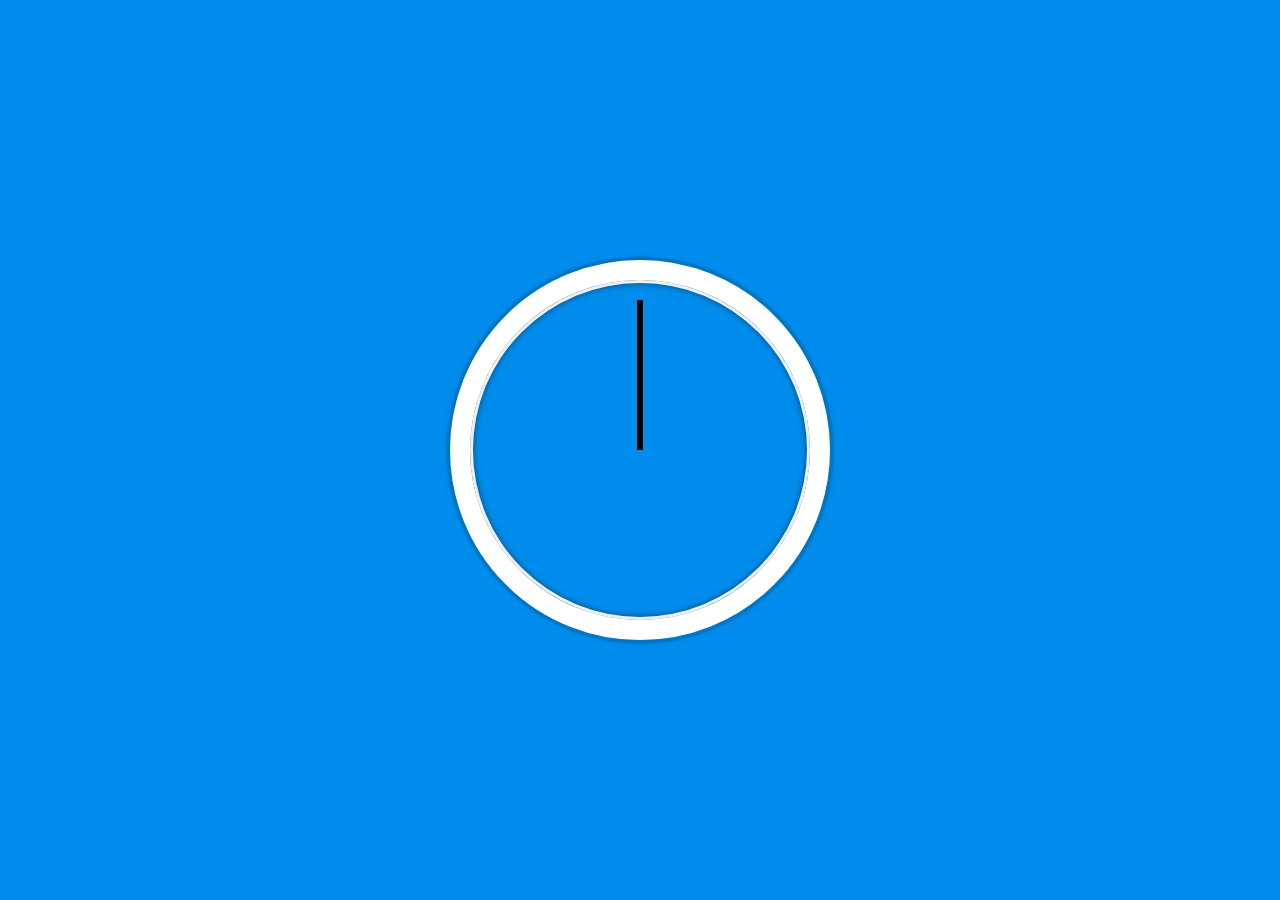
<file: 02 - JS and CSS Clock/index-START.html>
<!DOCTYPE html>
<html lang="en">

<head>
  <meta charset="UTF-8">
  <title>JS + CSS Clock</title>
  <link rel="stylesheet" href="style.css">
</head>

<body>

  <div class="clock">
    <div class="clock-face">
      <div class="hand hour-hand"></div>
      <div class="hand min-hand"></div>
      <div class="hand second-hand"></div>
    </div>
  </div>

  <script src="script.js"></script>
</body>

</html>
</file>
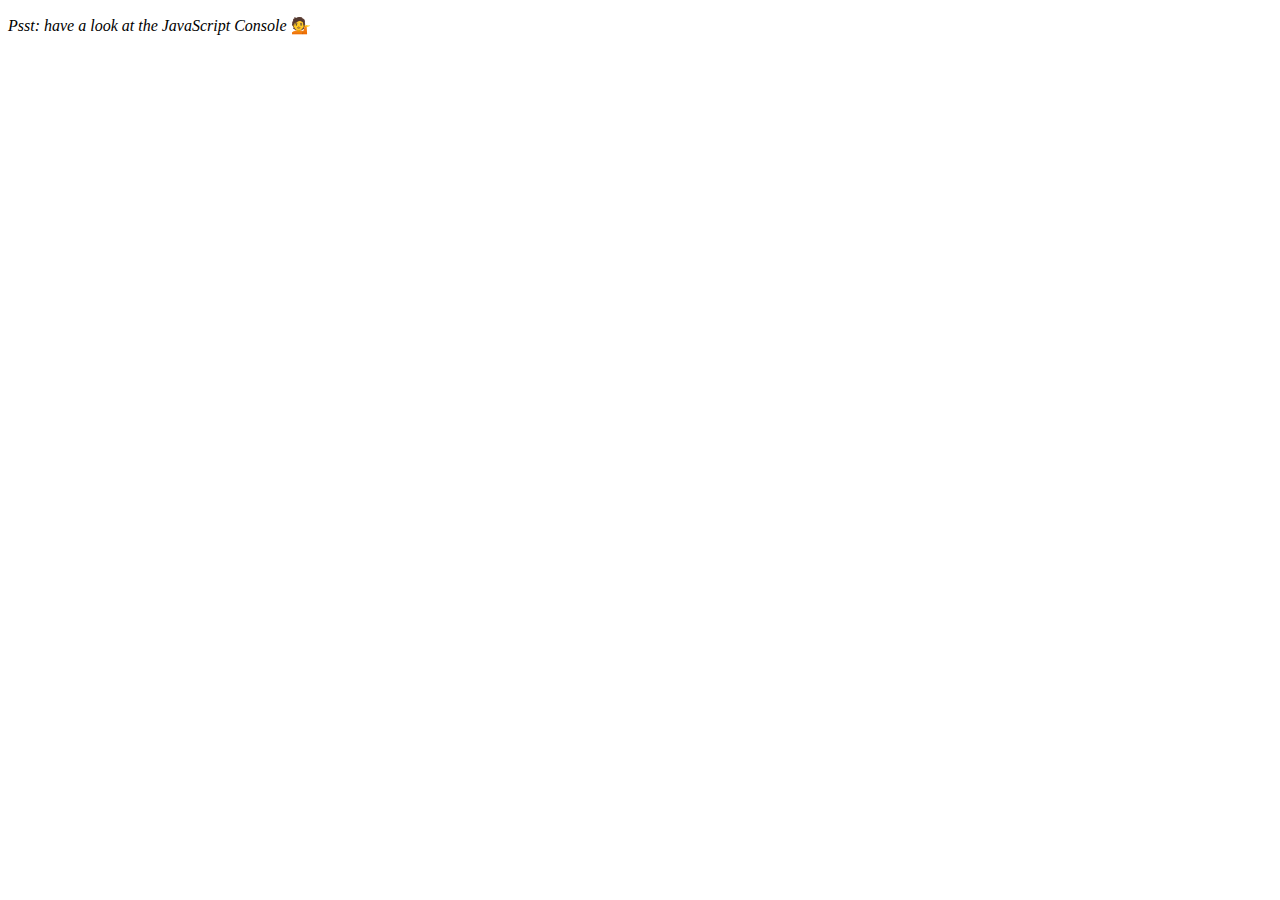
<file: 04 - Array Cardio Day 1/index-START.html>
<!DOCTYPE html>
<html lang="en">
<head>
  <meta charset="UTF-8">
  <title>Array Cardio 💪</title>
</head>
<body>
  <p><em>Psst: have a look at the JavaScript Console</em> 💁</p>
  <script src="script.js"></script>
</body>
</html>
</file>
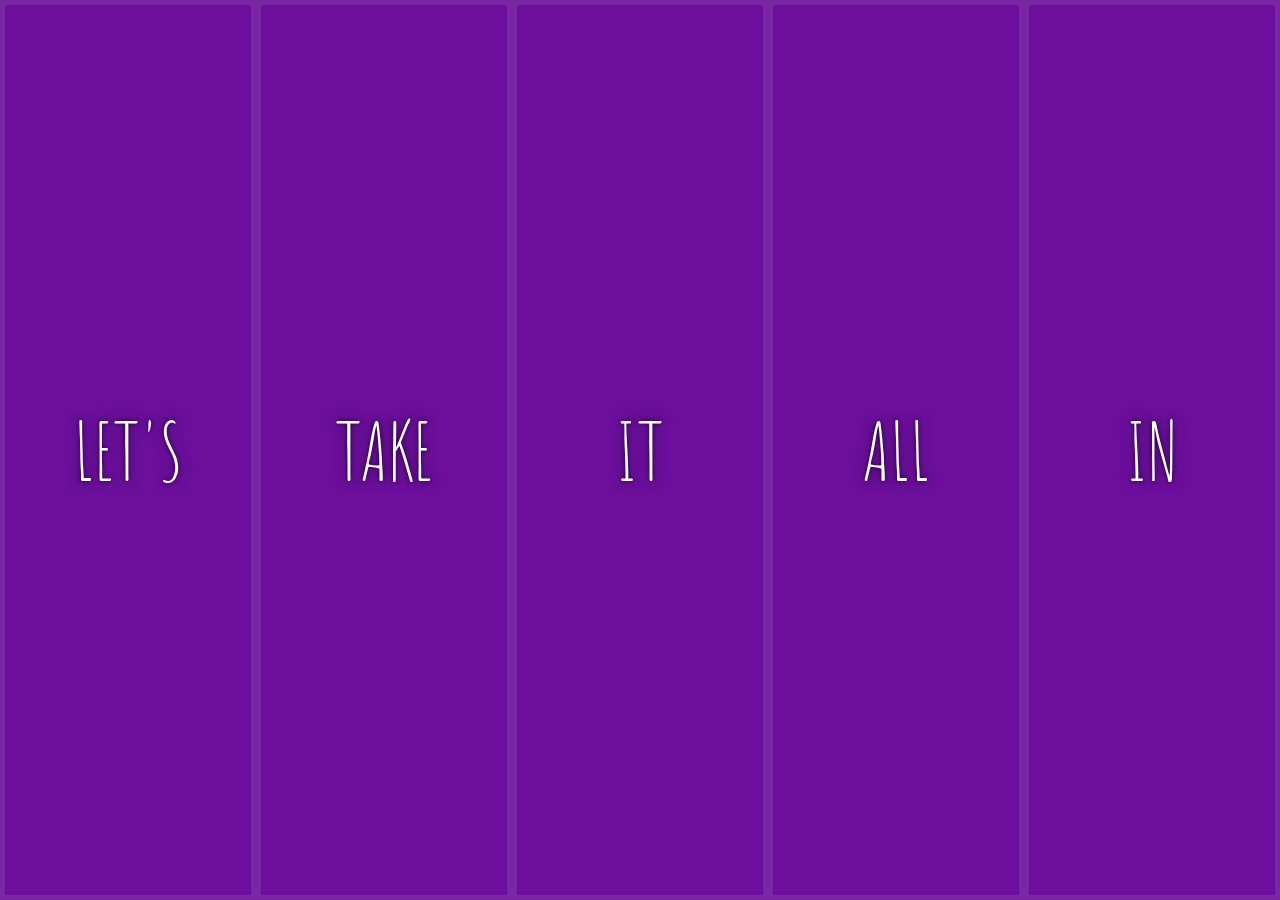
<file: 05 - Flex Panel Gallery/index-START.html>
<!DOCTYPE html>
<html lang="en">

<head>
  <meta charset="UTF-8">
  <title>Flex Panels 💪</title>
  <link href='https://fonts.googleapis.com/css?family=Amatic+SC' rel='stylesheet' type='text/css'>
  <link rel="stylesheet" href="style.css">
</head>

<body>

  <div class="panels">
    <div class="panel panel1">
      <p>Hey</p>
      <p>Let's</p>
      <p>Dance</p>
    </div>
    <div class="panel panel2">
      <p>Give</p>
      <p>Take</p>
      <p>Receive</p>
    </div>
    <div class="panel panel3">
      <p>Experience</p>
      <p>It</p>
      <p>Today</p>
    </div>
    <div class="panel panel4">
      <p>Give</p>
      <p>All</p>
      <p>You can</p>
    </div>
    <div class="panel panel5">
      <p>Life</p>
      <p>In</p>
      <p>Motion</p>
    </div>
  </div>

  <script src="script.js"></script>

</body>

</html>
</file>
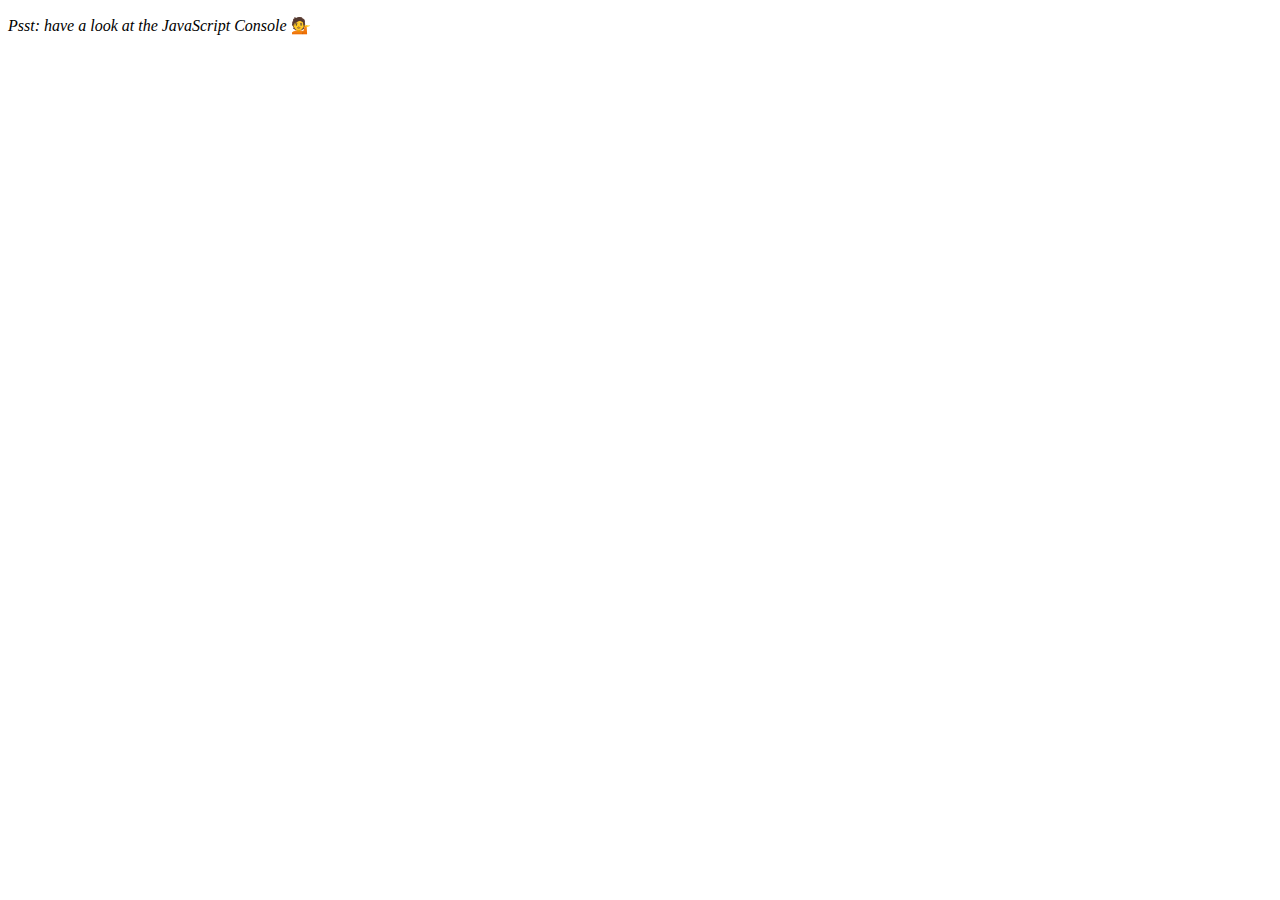
<file: 07 - Array Cardio Day 2/index-START.html>
<!DOCTYPE html>
<html lang="en">

<head>
  <meta charset="UTF-8">
  <title>Array Cardio 💪💪</title>
</head>

<body>
  <p><em>Psst: have a look at the JavaScript Console</em> 💁</p>
  <script src="script.js"></script>
</body>

</html>
</file>
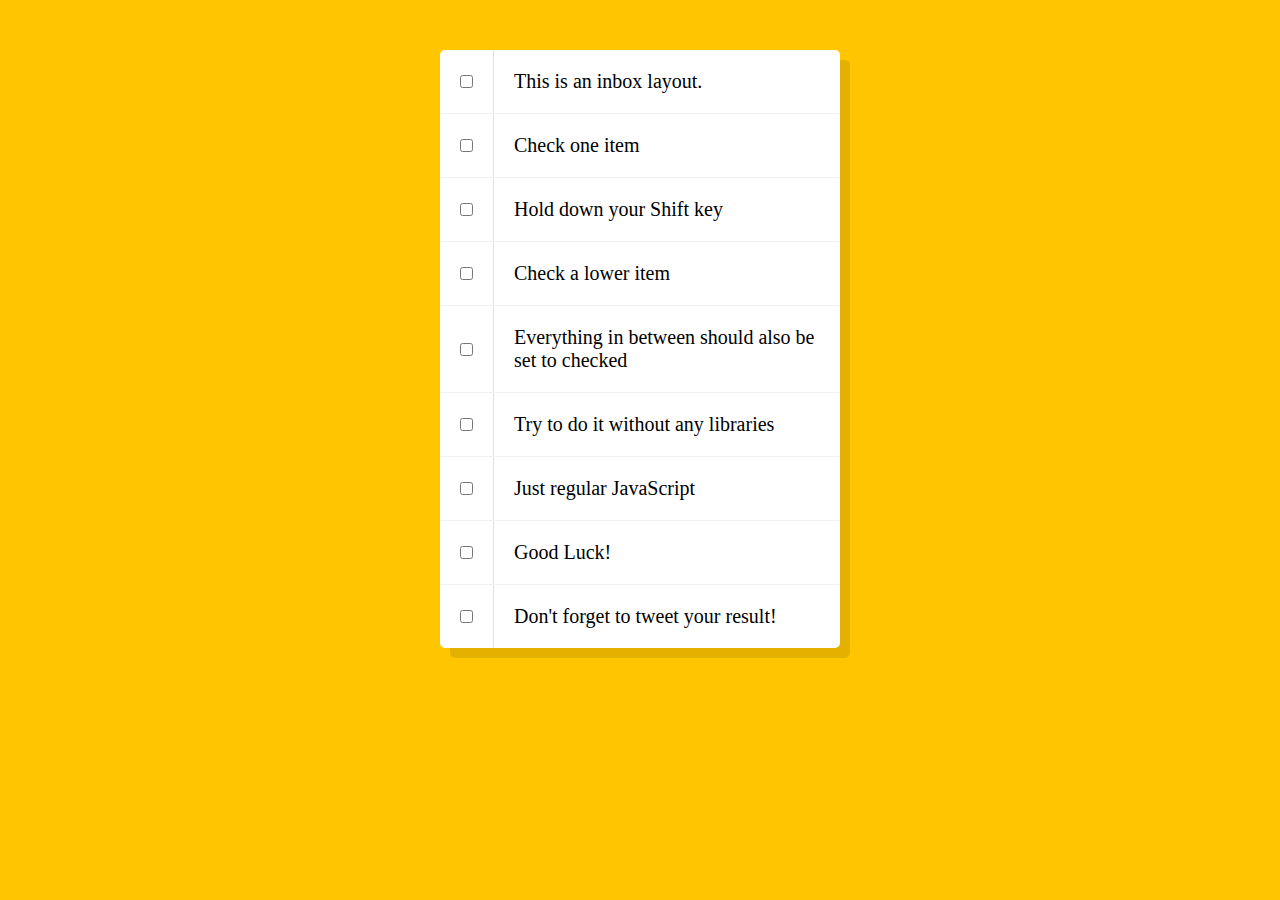
<file: 10 - Hold Shift and Check Checkboxes/index-START.html>
<!DOCTYPE html>
<html lang="en">
<head>
  <meta charset="UTF-8">
  <title>Hold Shift to Check Multiple Checkboxes</title>
  <link rel="stylesheet" href="style.css">
</head>
<body>
   <!--
   The following is a common layout you would see in an email client.

   When a user clicks a checkbox, holds Shift, and then clicks another checkbox a few rows down, all the checkboxes inbetween those two checkboxes should be checked.

  -->
  <div class="inbox">
    <div class="item">
      <input type="checkbox">
      <p>This is an inbox layout.</p>
    </div>
    <div class="item">
      <input type="checkbox">
      <p>Check one item</p>
    </div>
    <div class="item">
      <input type="checkbox">
      <p>Hold down your Shift key</p>
    </div>
    <div class="item">
      <input type="checkbox">
      <p>Check a lower item</p>
    </div>
    <div class="item">
      <input type="checkbox">
      <p>Everything in between should also be set to checked</p>
    </div>
    <div class="item">
      <input type="checkbox">
      <p>Try to do it without any libraries</p>
    </div>
    <div class="item">
      <input type="checkbox">
      <p>Just regular JavaScript</p>
    </div>
    <div class="item">
      <input type="checkbox">
      <p>Good Luck!</p>
    </div>
    <div class="item">
      <input type="checkbox">
      <p>Don't forget to tweet your result!</p>
    </div>
  </div>

<script src="script.js"></script>
</body>
</html>
</file>
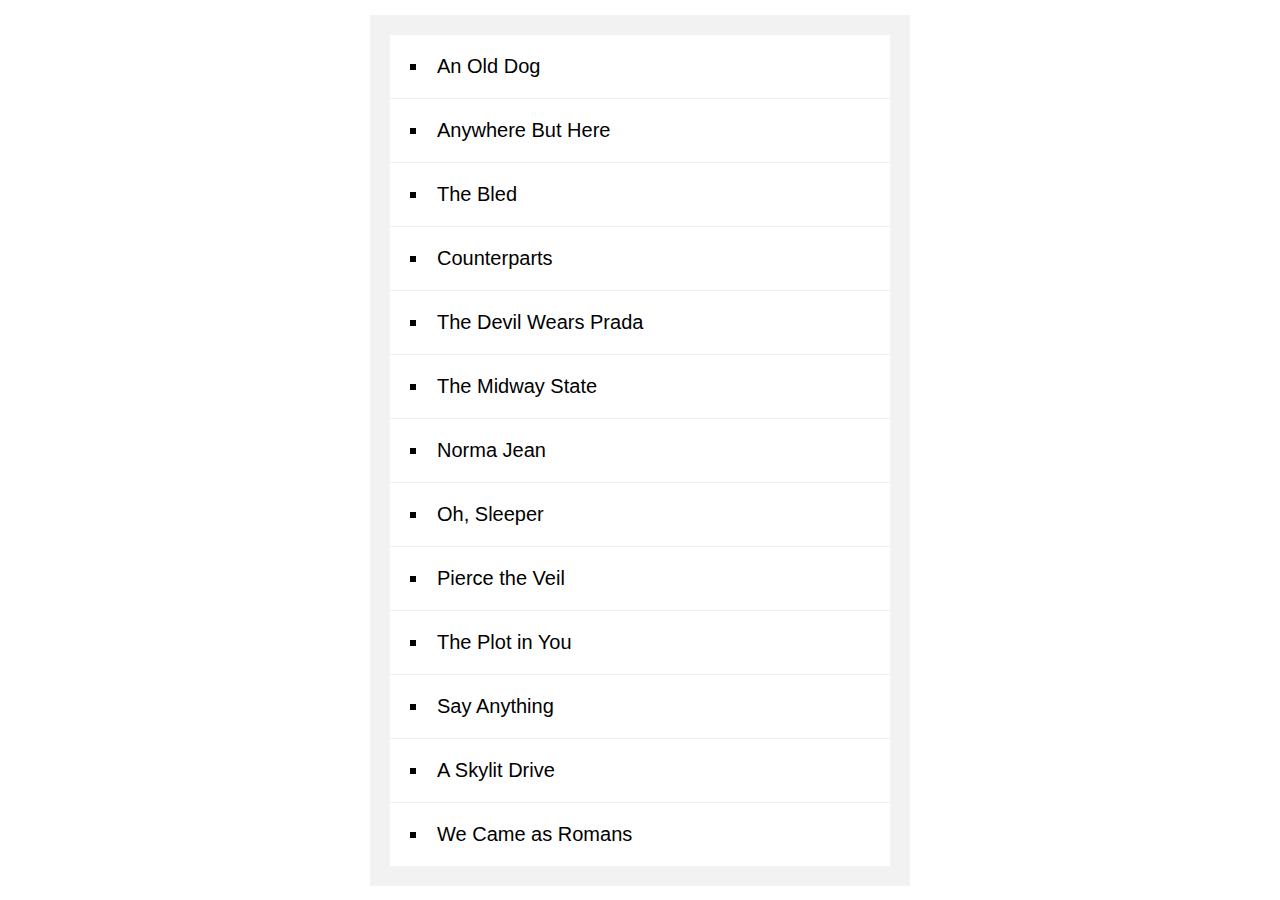
<file: 17 - Sort Without Articles/index-START.html>
<!DOCTYPE html>
<html lang="en">
<head>
  <meta charset="UTF-8">
  <title>Sort Without Articles</title>
  <link rel="stylesheet" href="style.css">
</head>
<body>

  <ul id="bands"></ul>

<script src="script.js"></script>

</body>
</html>
</file>
<file: 02 - JS and CSS Clock/style.css>
html {
    background: #018DED url(http://unsplash.it/1500/1000?image=881&blur=5);
    background-size: cover;
    font-family: 'helvetica neue';
    text-align: center;
    font-size: 10px;
  }

  body {
    margin: 0;
    font-size: 2rem;
    display: flex;
    flex: 1;
    min-height: 100vh;
    align-items: center;
  }

  .clock {
    width: 30rem;
    height: 30rem;
    border: 20px solid white;
    border-radius: 50%;
    margin: 50px auto;
    position: relative;
    padding: 2rem;
    box-shadow:
      0 0 0 4px rgba(0,0,0,0.1),
      inset 0 0 0 3px #EFEFEF,
      inset 0 0 10px black,
      0 0 10px rgba(0,0,0,0.2);
  }

  .clock-face {
    position: relative;
    width: 100%;
    height: 100%;
    transform: translateY(-3px); /* account for the height of the clock hands */
  }

  .hand {
    width: 50%;
    height: 6px;
    background: black;
    position: absolute;
    top: 50%;
    transition: all 0.05s cubic-bezier(0.03, 2.77, 0.58, 1);
    transform-origin: 100%;
    transform: rotate(90deg);
  }
</file>
<file: 05 - Flex Panel Gallery/style.css>
html {
  box-sizing: border-box;
  background: #ffc600;
  font-family: 'helvetica neue';
  font-size: 20px;
  font-weight: 200;
}

body {
  margin: 0;
}

*,
*:before,
*:after {
  box-sizing: inherit;
}

.panels {
  min-height: 100vh;
  overflow: hidden;
  display: flex;
}

.panel {
  background: #6B0F9C;
  box-shadow: inset 0 0 0 5px rgba(255, 255, 255, 0.1);
  color: white;
  text-align: center;
  align-items: center;
  /* Safari transitionend event.propertyName === flex */
  /* Chrome + FF transitionend event.propertyName === flex-grow */
  transition:
    font-size 0.7s cubic-bezier(0.61, -0.19, 0.7, -0.11),
    flex 0.7s cubic-bezier(0.61, -0.19, 0.7, -0.11),
    background 0.2s;
  font-size: 20px;
  background-size: cover;
  background-position: center;
  flex: 1;
  display: flex;
  flex-direction: column;
  justify-content: center;
  align-items: center;
}

.panel1 {
  background-image: url(https://source.unsplash.com/gYl-UtwNg_I/1500x1500);
}

.panel2 {
  background-image: url(https://source.unsplash.com/rFKUFzjPYiQ/1500x1500);
}

.panel3 {
  background-image: url(https://images.unsplash.com/photo-1465188162913-8fb5709d6d57?ixlib=rb-0.3.5&q=80&fm=jpg&crop=faces&cs=tinysrgb&w=1500&h=1500&fit=crop&s=967e8a713a4e395260793fc8c802901d);
}

.panel4 {
  background-image: url(https://source.unsplash.com/ITjiVXcwVng/1500x1500);
}

.panel5 {
  background-image: url(https://source.unsplash.com/3MNzGlQM7qs/1500x1500);
}

/* Flex Children */
.panel>* {
  margin: 0;
  width: 100%;
  transition: transform 0.5s;
  flex: 1;
  display: flex;
  justify-content: center;
  align-items: center;
}

.panel>*:first-child {
  transform: translateY(-100%);
}

.panel.open-active>*:first-child {
  transform: translateY(0);
}

.panel>*:last-child {
  transform: translateY(100%);
}

.panel.open-active>*:last-child {
  transform: translateY(0);
}

.panel p {
  text-transform: uppercase;
  font-family: 'Amatic SC', cursive;
  text-shadow: 0 0 4px rgba(0, 0, 0, 0.72), 0 0 14px rgba(0, 0, 0, 0.45);
  font-size: 2em;
}

.panel p:nth-child(2) {
  font-size: 4em;
}

.panel.open {
  font-size: 40px;
  flex: 5;
}
</file>
<file: 10 - Hold Shift and Check Checkboxes/style.css>
html {
	font-family: sans-serif;
	background: #ffc600;
}

.inbox {
	max-width: 400px;
	margin: 50px auto;
	background: white;
	border-radius: 5px;
	box-shadow: 10px 10px 0 rgba(0, 0, 0, 0.1);
}

.item {
	display: flex;
	align-items: center;
	border-bottom: 1px solid #f1f1f1;
}

.item:last-child {
	border-bottom: 0;
}

input:checked + p {
	background: #f9f9f9;
	text-decoration: line-through;
}

input[type="checkbox"] {
	margin: 20px;
}

p {
	margin: 0;
	padding: 20px;
	transition: background 0.2s;
	flex: 1;
	font-family: 'helvetica neue';
	font-size: 20px;
	font-weight: 200;
	border-left: 1px solid #d1e2ff;
}
</file>
<file: 17 - Sort Without Articles/style.css>
body {
	margin: 0;
	font-family: sans-serif;
	background: url("https://source.unsplash.com/nDqA4d5NL0k/2000x2000");
	background-size: cover;
	display: flex;
	align-items: center;
	min-height: 100vh;
}

#bands {
	list-style: inside square;
	font-size: 20px;
	background: white;
	width: 500px;
	margin: auto;
	padding: 0;
	box-shadow: 0 0 0 20px rgba(0, 0, 0, 0.05);
}

#bands li {
	border-bottom: 1px solid #efefef;
	padding: 20px;
}

#bands li:last-child {
	border-bottom: 0;
}

a {
	color: #ffc600;
	text-decoration: none;
}
</file>
